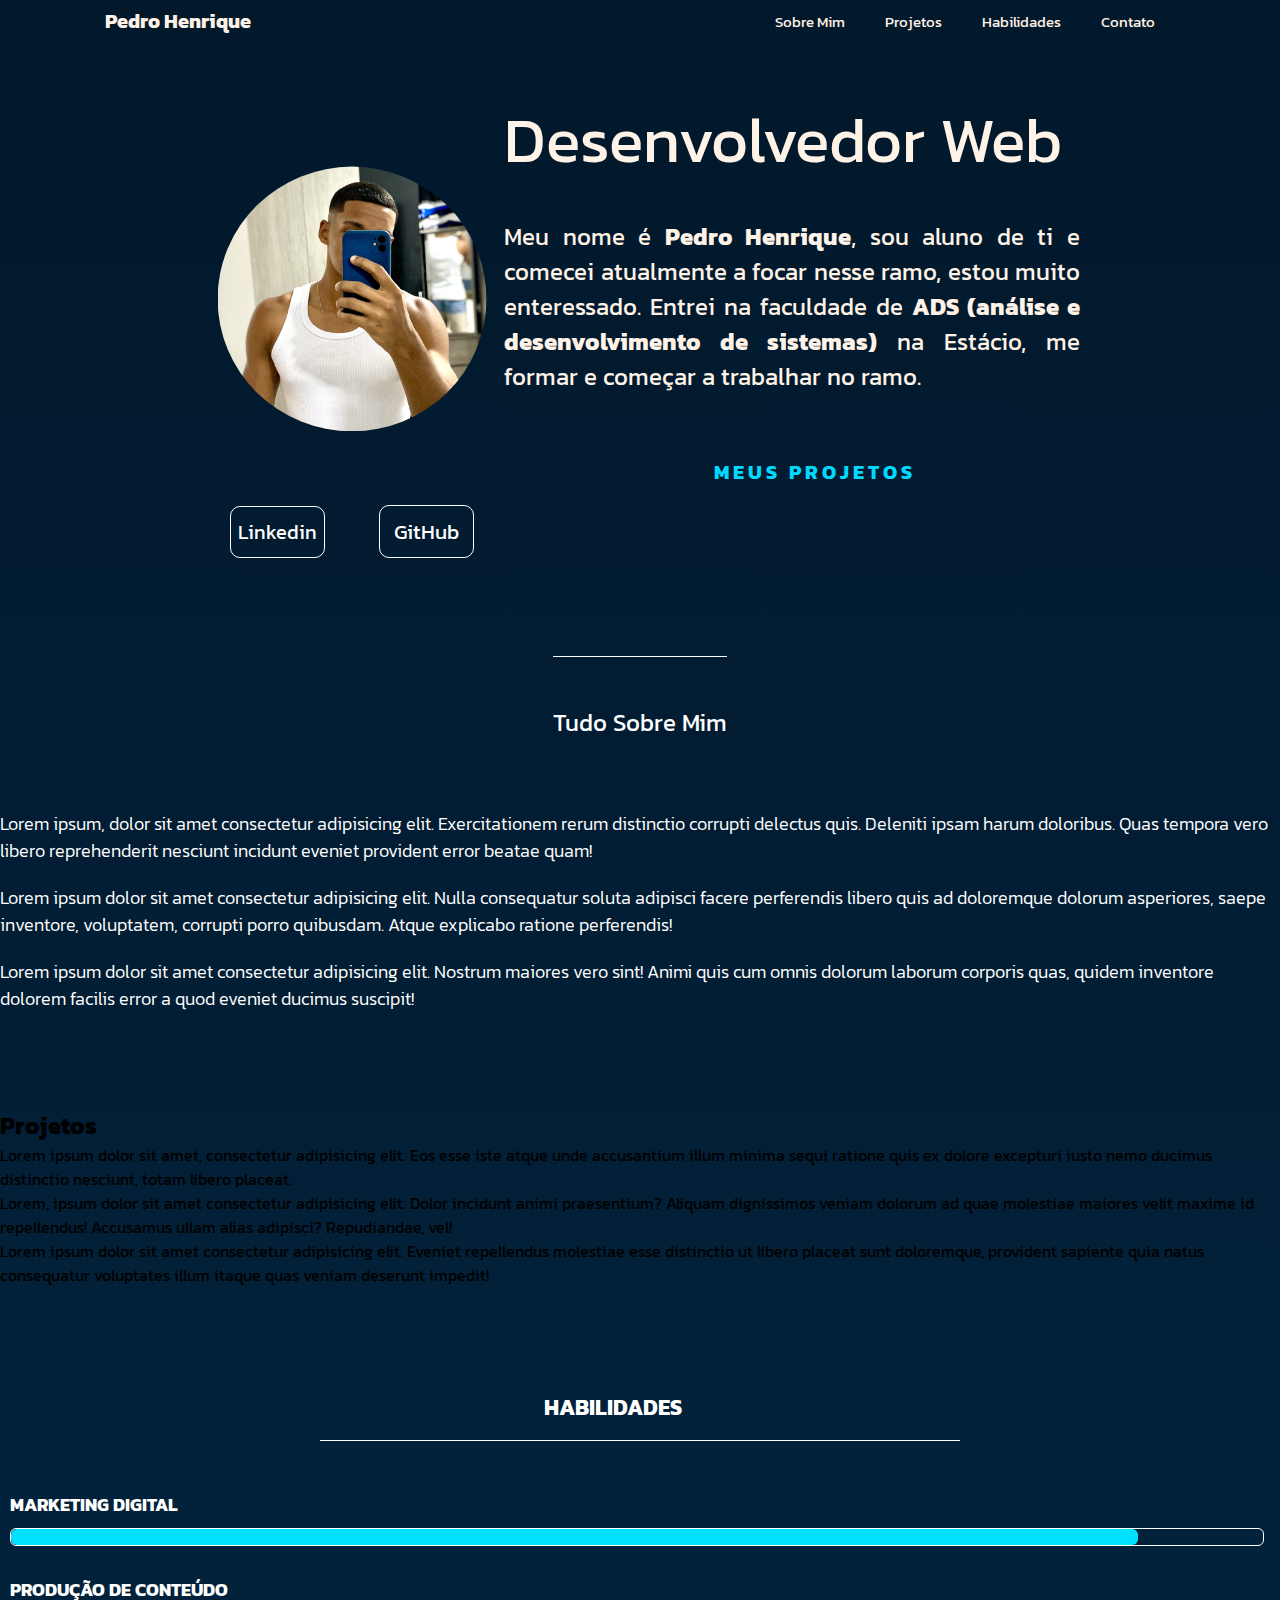
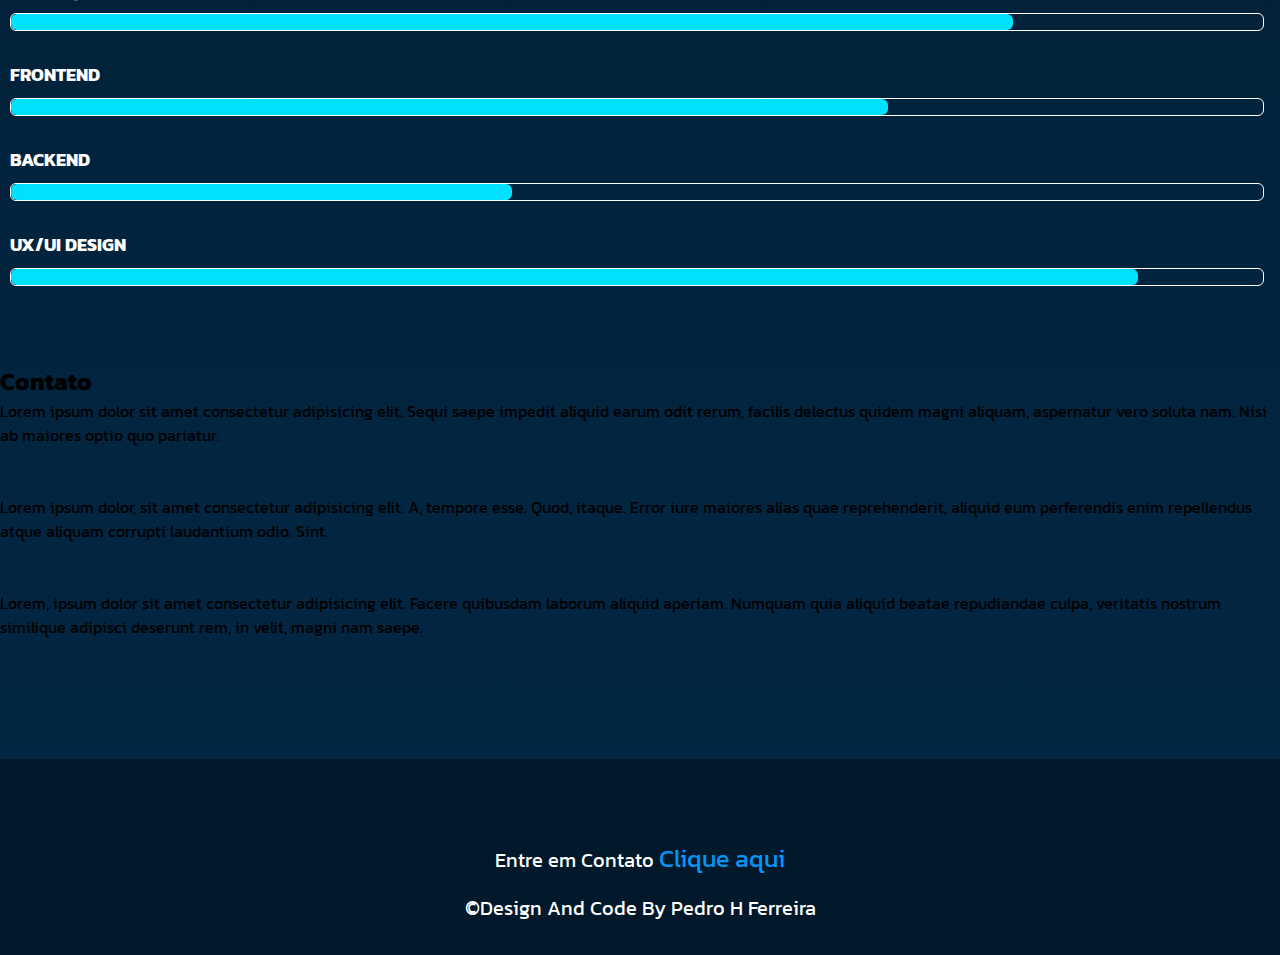
<file: index.html>
<!DOCTYPE html>
<html lang="PT-BR">
<head>
    <meta charset="UTF-8">
    <meta name="viewport" content="width=device-width, initial-scale=1.0">
    <title>Portifólio</title>
    <link rel="shortcut icon" href="assets/img/Logo PH.png" type="image/x-icon">

    <!-- CSS-->
    <link rel="stylesheet" href="assets/CSS/style.css">

    <!--Bootstrap Icons-->
    <link rel="stylesheet" href="https://cdn.jsdelivr.net/npm/bootstrap-icons@1.11.1/font/bootstrap-icons.css"
        integrity="sha384-4LISF5TTJX/fLmGSxO53rV4miRxdg84mZsxmO8Rx5jGtp/LbrixFETvWa5a6sESd" crossorigin="anonymous">
</head>
<body>
    <!--Botão voltar ao topo-->
    <div id="backToTop" class="fixed-button">
        <i class="bi bi-chevron-up"></i>
    </div>

    <!--Botão WhatsApp-->
    <div id="whatsappButton" class="fixed-button">
        <i class="bi bi-whatsapp"></i>
    </div>

    <!--Header-->
    <header class="cabecalho">
        <h1 class="titulo">Pedro Henrique</h1>
        <nav class="ancoras">    
            <a class="ancora" href="#sobre">Sobre Mim</a>
            <a class="ancora" href="#projetos">Projetos</a>
            <a class="ancora" href="#habilidades">Habilidades</a>
            <a class="ancora" href="#contato">Contato</a>    
        </nav> 
    </header>
    <!--Fim do Header-->
    
    <!--Main-->
    <main class="conteudo">
        <section class="conteudoo">
          <img class="foto" src="assets/img/ph.JPEG" alt="Minha Foto">
            <div class="conteudo-principal">
              <h1 class="tituloo">Desenvolvedor Web</h1>
              <p class="titulooo">Meu nome é <strong>Pedro Henrique</strong>, sou aluno de ti e comecei atualmente a focar nesse ramo, estou muito enteressado. Entrei na faculdade de <strong>ADS (análise e desenvolvimento de sistemas)</strong> na Estácio, me formar e começar a trabalhar no ramo.</p>
                <form action>
                    <a href="projetos.html" target="_blank" class="btn">
                        <span></span>
                        <span></span>
                        <span></span>
                        <span></span>
                        <h2>MEUS PROJETOS</h2>
                    </a>
                </form>
            </div>
        </section>   
            <button class="icon-1"><a class="logo-1" href="https://www.linkedin.com/in/pedro-henrique-ferreira-12ab19329/" target="_blank">Linkedin</a></button>
            <button class="icon-2"><a class="logo-2" href="https://github.com/Pedrinnxl08" target="_blank">GitHub</a></button>  
        
        <!--sobre Mim-->
        <section id="sobre" class="conteudo-secundario">
            <h2 class="conteudo-secundario-titulo">Tudo Sobre Mim </h2>
            <p class="conteudo-secundario-paragrafo">Lorem ipsum, dolor sit amet consectetur adipisicing elit. Exercitationem rerum distinctio corrupti delectus quis. Deleniti ipsam harum doloribus. Quas tempora vero libero reprehenderit nesciunt incidunt eveniet provident error beatae quam!</p>
            <p class="conteudo-secundario-paragrafo">Lorem ipsum dolor sit amet consectetur adipisicing elit. Nulla consequatur soluta adipisci facere perferendis libero quis ad doloremque dolorum asperiores, saepe inventore, voluptatem, corrupti porro quibusdam. Atque explicabo ratione perferendis!</p>
            <p class="conteudo-secundario-paragrafo">Lorem ipsum dolor sit amet consectetur adipisicing elit. Nostrum maiores vero sint! Animi quis cum omnis dolorum laborum corporis quas, quidem inventore dolorem facilis error a quod eveniet ducimus suscipit!</p>
        </section>
        <br>
        <br>
        <br>
        <br>
        <!-- Projetos -->
        <section id="projetos">
            <h2>Projetos</h2>
            <p>Lorem ipsum dolor sit amet, consectetur adipisicing elit. Eos esse iste atque unde accusantium illum minima sequi ratione quis ex dolore excepturi iusto nemo ducimus distinctio nesciunt, totam libero placeat.</p>
            <p>Lorem, ipsum dolor sit amet consectetur adipisicing elit. Dolor incidunt animi praesentium? Aliquam dignissimos veniam dolorum ad quae molestiae maiores velit maxime id repellendus! Accusamus ullam alias adipisci? Repudiandae, vel!</p>
            <p>Lorem ipsum dolor sit amet consectetur adipisicing elit. Eveniet repellendus molestiae esse distinctio ut libero placeat sunt doloremque, provident sapiente quia natus consequatur voluptates illum itaque quas veniam deserunt impedit!</p>
        </section>
        <br>
        <br>
        <br>
        <!-- habilidades -->    
        <div id="habilidades" class="container">       
            <div class="h-habilidades">
                <div class="h-title-habilidades">
                    <h2>Habilidades</h2>                    
                </div>
                <div class="item">
                    <div class="title">
                        <h2>Marketing Digital</h2>
                    </div>
                    <div class="icon">
                        <div class="percentual-90"></div>
                    </div>
                </div>

                <div class="item">
                    <div class="title">
                        <h2>Produção de Conteúdo</h2>
                    </div>
                    <div class="icon">
                        <div class="percentual-80"></div>
                    </div>
                </div>

                <div class="item">
                    <div class="title">
                        <h2>FrontEnd</h2>
                    </div>
                    <div class="icon">
                        <div class="percentual-70"></div>
                    </div>
                </div>

                <div class="item">
                    <div class="title">
                        <h2>BackEnd</h2>
                    </div>
                    <div class="icon">
                        <div class="percentual-40"></div>
                    </div>
                </div>

                <div class="item">
                    <div class="title">
                        <h2>UX/UI Design</h2>
                    </div>
                    <div class="icon">
                        <div class="percentual-90"></div>
                    </div>
                </div>
            </div>
        </div>    
        <br>
        <br>
        <!--Contato-->
        <section id="contato">
            <h2>Contato</h2>
            <p>Lorem ipsum dolor sit amet consectetur adipisicing elit. Sequi saepe impedit aliquid earum odit rerum, facilis delectus quidem magni aliquam, aspernatur vero soluta nam. Nisi ab maiores optio quo pariatur.</p>
            <br>
            <br>
            <p>Lorem ipsum dolor, sit amet consectetur adipisicing elit. A, tempore esse. Quod, itaque. Error iure maiores alias quae reprehenderit, aliquid eum perferendis enim repellendus atque aliquam corrupti laudantium odio. Sint.</p>
            <br>
            <br>
            <p>Lorem, ipsum dolor sit amet consectetur adipisicing elit. Facere quibusdam laborum aliquid aperiam. Numquam quia aliquid beatae repudiandae culpa, veritatis nostrum similique adipisci deserunt rem, in velit, magni nam saepe.</p>
        </section>
        <br>
        <br>
        <br>
    </main>
    <!--Fim do Main-->

    <!--Rodapé-->
    <section>
        <footer class="rodape">
            <p class="paragrafo-footer">Entre em Contato <a class="contato" href="#" target="_blank">Clique aqui</a></p>
            <p class="paragrafo-footer-dois">&copy;Design And Code By Pedro H Ferreira</p>
        </footer>
    </section>
    <!--Fim do Rodapé-->   

    <!--JavaScript-->
    <script src="assets/actionButton.js"></script>

</body>
</html>
</file>
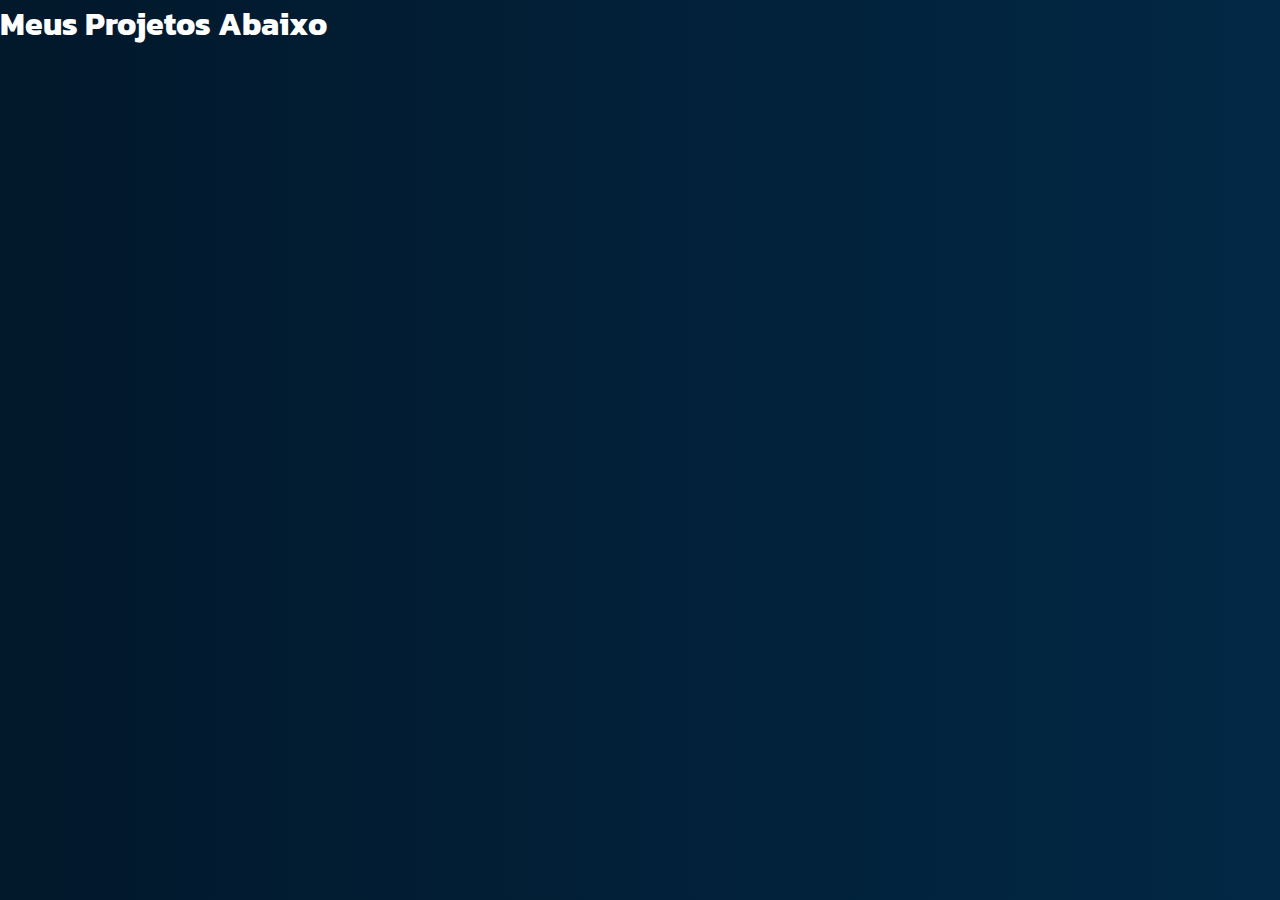
<file: projetos.html>
<!DOCTYPE html>
<html lang="pt-br">
<head>
    <meta charset="UTF-8">
    <meta name="viewport" content="width=device-width, initial-scale=1.0">
    <title>Projetos</title>
    <link rel="stylesheet" href="assets/CSS/style2.css">
    <link rel="shortcut icon" href="assets/img/Logo PH.png" type="image/x-icon">
</head>
<body>
    <h1> Meus Projetos Abaixo</h1>




    <!--Botão voltar ao topo-->
    <div id="backToTop" class="fixed-button">
        <i class="bi bi-chevron-up"></i>
    </div>
</body>
</html>
</file>
<file: assets/CSS/style.css>
@import url('https://fonts.googleapis.com/css2?family=Kanit:ital,wght@0,100;0,200;0,300;0,400;0,500;0,600;0,700;0,800;0,900;1,100;1,200;1,300;1,400;1,500;1,600;1,700;1,800;1,900&display=swap');

*{
    margin: 0;
    padding: 0;
    box-sizing: border-box;
    text-decoration: none;
}

html{
    scroll-behavior: smooth;
}

/* Estilizando a barra de rolagem */
::-webkit-scrollbar {
    width: 10px;
}

::-webkit-scrollbar-track {
    background-color: white;
}

::-webkit-scrollbar-thumb {
    background-color: #00d9ff;
    border-radius: 20px;
   height: 1px;
}

::-webkit-scrollbar-thumb:hover {
    background-color: #0197F6;
}

/* Fim da Barra de Rolagem */

body{
    background: linear-gradient(to bottom, #02182B, #022845);
    font-family: "Kanit", sans-serif;
    font-size: 100%;
}

/*Botões fixos*/
.fixed-button {
    position: fixed;
    display: none;
    align-items: center;
    justify-content: center;
    width: 50px;
    height: 50px;
    border-radius: 50%;
    background-color: var(--color-white);
    color: var(--color-black);
    cursor: pointer;
    z-index: 1000;
    opacity: 0;
    transition: opacity 0.5s ease, box-shadow 0.5s ease;
}

#backToTop {
    bottom: 20px;
    left: 20px;
    box-shadow: 0px 0px 10px rgba(0, 0, 0, 0.5); 
    background-color: white;
}

#whatsappButton {
    bottom: 20px;
    right: 20px;
    background-color: #25D366;
    box-shadow: 0px 0px 10px rgba(0, 255, 0, 0.5); 
    animation: pulse 2s infinite;
}

#whatsappButton i {
    font-size: 24px;
    color: #fff;
}

.fixed-button i {
    font-size: 24px;
}

@keyframes pulse {
    0% {
        transform: scale(1);
        box-shadow: 0 0 10px rgba(0, 255, 0, 0.5);
    }
    50% {
        transform: scale(1.1);
        box-shadow: 0 0 20px rgba(0, 255, 0, 0.7);
    }
    100% {
        transform: scale(1);
        box-shadow: 0 0 10px rgba(0, 255, 0, 0.5);
    }
}

/* fim dos Botões Fixos */

.cabecalho{
    display: flex;
    flex-direction: row;
    align-items: center;
    justify-content: space-between;
    padding: 5px; 
}

.titulo{
    color: #FFF2E7;
    font-size: 20px;
    padding: 1px 100px;
    
}

.ancoras{
    margin-left: 20px;
    color: #FFF2E7;
    transition: color 0.3s;
    display: flex;
    gap: 40px;
    padding: 1px 120px;
}

.ancora{
    font-family: "Kanit", sans-serif;
    color: #FFF2E7;
    font-weight: 50px;
    font-size: 15px;
    cursor: pointer;
}

.ancora:hover{
    color: #00d9ff;
    transform: scale(1.1);
    transition: transform 0.3s;
}

.conteudo{
    margin-bottom: 48px;
}

.conteudoo{
    display: flex;
    flex-direction: row;
    align-items: center;
    justify-content: space-around;
    margin-top: 50px;
    margin-left: 200px;
    margin-right: 200px;
}

.foto{
    padding: 2%;
    border-radius: 50%;
    height: 300px;
    width: 320px;
    justify-content: right;
}


/* Botões Redes Sociais */
.icon-1{
    width: 95px;
    height: 52px;
    margin-left: 230px;
    transition: color 0.3s;
    padding: 1px;
    align-items: center;
    margin-bottom: 50px;
    background-color: transparent;
    border: none;
    border-radius: 10px;
    font-family: "Kanit", sans-serif;
    border: white .5px solid;
    
}

.icon-1:hover{
    transform: scale(1.1);
    transition: transform 0.3s;
    background: linear-gradient(to bottom, #0197F6, #02182B);
    

}

.logo-1{
    color: white;
    font-size: 20px;
    
}

.logo-1:hover{
    color: white;    
}

.icon-2{
    width: 95px;
    height: 53px;
    margin-left: 50px;
    transition: color 0.3s;
    padding: 1px;
    align-items: center;
    margin-bottom: 50px;
    border: none;
    border-radius: 10px;
    font-family: "Kanit", sans-serif;
    background-color: transparent;
    border: white .5px solid;
    
}

.icon-2:hover{
    transform: scale(1.1);
    transition: transform 0.3s;
    background: linear-gradient(to bottom, black 60%, rgb(63, 63, 63));
}

.logo-2{
    color: white;
    font-size: 21px;
}

.logo-2:hover{
    color: white;
}

/* Fim dos Botões Redes Sociais */

.conteudo-principal{
    display: flex;
    flex-direction: column;
    gap: 32px;
}

.tituloo{
    font-family: "Kanit", sans-serif;
    font-weight: 400;
    font-size: 64px;
    color: #FFF2E7;
    
}

.titulooo{
    font-family: "Kanit", serif;
    font-weight: 400;
    font-size: 24px;
    color: #FFF2E7;
    text-align: justify;
    
}

/* Botão Meus Projetos */

.btn{
    font-family: "Kanit", sans-serif;
    position: relative;
    display: inline-block;
    padding: 12px 20px;
    color: #00d9ff;
    text-decoration: none;
    font-size: 13px;
    text-transform: uppercase;
    letter-spacing: 4px;
    font-weight: 700;
    margin-top: 20px;
    transition: .5s;
    overflow: hidden;
    margin-left: 190px;
}
.btn:hover{
    background: #0197F6;
    color: #fff;
    border-radius: 5px;
    box-shadow: 0 0 5px #0197F6,
        0 0 25px #0197F6,
        0 0 50px #0197F6,
        0 0 100px #0197F6;
}
.btn span{
    position: absolute;
    display: block;
}
.btn span:nth-child(1){
    top: 0;
    left: -100%;
    width: 100%;
    height: 4px;
    background: linear-gradient(90deg, transparent, #0197F6);
    animation: btn1 1s linear infinite;
}
@keyframes btn1{
    0%{
        left: -100%;
    }
    50%,
    100%{
        left: 100%;
    }
}
.btn span:nth-child(2){
    top: -100%;
    right: 0;
    width: 4px;
    height: 100%;
    background: linear-gradient(180deg, transparent, #0197F6);
    animation: btn2 1s linear infinite;
    animation-delay: .20s;
}
@keyframes btn2{
    0%{
        top: -100%;
    }
    50%,
    100%{
        top: 100%;
    }
}
.btn span:nth-child(3){
    bottom: 0;
    right: -100%;
    width: 100%;
    height: 4px;
    background: linear-gradient(270deg, transparent, #0197F6);
    animation: btn3 1s linear infinite;
    animation-delay: .45s;
}
@keyframes btn3{
    0%{
        right: -100%;
    }
    50%,
    100%{
        right: 100%;
    }
}
.btn span:nth-child(4){
    bottom: -100%;
    left: 0;
    width: 4px;
    height: 100%;
    background: linear-gradient(26deg, transparent, #0197F6);
    animation: btn4 1s linear infinite;
    animation-delay: .70s;
}
@keyframes btn4{
    0%{
        bottom: -100%;
    }
    50%,
    100%{
        bottom: 100%;
    }
}
@media (max-width: 405px){
    .botao{
        width: 90%;
    }
}

/* Fim do Botão Meus Projetos */


/* Sobre Mim*/
.conteudo-secundario{
    display: flex;
    flex-direction: column;
    align-items: center;
    gap: 20px;
    margin-top: 48px;
}

.conteudo-secundario-titulo{
    border-top: 0.1px solid white;
    padding-top: 48px;
    font-family: "Kanit", sans-serif;
    font-weight: 400;
    font-size: 24px;
    color: white;
    margin-bottom: 50px;
}

.conteudo-secundario-paragrafo{
font-family: "Kanit", sans-serif;
font-weight: 300;
font-size: 18px;
color:white;
}

/* Fim do Sobre Mim */


/* Projetos */






/*Fim dos projetos*/


/* Habilidades */
.container .h-habilidades{
    width: 100%;
    min-height: 100px;
    margin-bottom: 10px;
}
.container .h-habilidades .h-title-habilidades{
    width: 50%;
    min-height: 50px;
    border-bottom: .5px solid white;
    margin-bottom: 50px;
    margin-left: 25%;   
}
.container .h-habilidades .h-title-habilidades h2{
    margin-top: 5%;
    font-family: 'Kanit',sans-serif;
    font-weight: bold;
    font-size: 26px;
    text-transform: uppercase;
    color: white;
}
.container .h-habilidades .item{
    display: flex;
    flex-direction: row;
    align-items: center;
    width: 80%;
    margin-bottom: 20px;   
}
.container .h-habilidades .item .title{
    min-width: 200px;
}
.container .h-habilidades .item .title h2{
    font-family: 'Kanit',sans-serif;
    font-weight: bold;
    font-size: 18px;
    text-transform: uppercase;
    color: white;
}
.container .h-habilidades .item .icon{
    position: relative;
    width: 100%;
    height: 18px;
    overflow: hidden;
    border: 1px solid white;
    border-radius: 6px;
    background-color: transparent;
}

/* Percentuais habilidades */
.container .h-habilidades .item .icon .percentual-70{
    width: 70%;
    height: 100%;
    border-radius: 6px;
    background-color: #00E0FF;
}
.container .h-habilidades .item .icon .percentual-40{
    width: 40%;
    height: 100%;
    border-radius: 6px;
    background-color: #00E0FF;
}
.container .h-habilidades .item .icon .percentual-90{
    width: 90%;
    height: 100%;
    border-radius: 6px;
    background-color: #00E0FF;
}
.container .h-habilidades .item .icon .percentual-80{
    width: 80%;
    height: 100%;
    border-radius: 6px;
    background-color: #00E0FF;
}


/* Arquivo Media Queries para responsividade */

/* tablet 768x620 */
@media screen and ( max-width: 768px){
    .container .h-habilidades .item{
        display: flex;
        flex-direction: row;
        align-items: center;
        width: 100%;
        margin-bottom: 20px;
    }
}
/* mobile 425px */
@media screen and ( max-width: 425px){
    /* Habilidades */
    .container .h-habilidades .h-title-habilidades h2{
        margin-top: 5%;
        font-size: 22px;
    }
    .container .h-habilidades .item{
        display: flex;
        flex-direction: row;
        align-items: center;
        width: 100%;
        margin-bottom: 20px;
    }
    
}
/* mobile 375px */
@media screen and (max-width: 375px){
    .container .h-name{
        margin-top: 10%;
        margin-bottom: 50px;
    }
    .container .h-name h1{
        font-size: 28px;
    }
    .container .h-name h2{
        font-size: 22px;
    }  

}
    /* Habilidades */
    .container .h-habilidades .h-title-habilidades h2{
        margin-top: 5%;
        font-size: 22px;
        margin-left: 35%;
    }
    .container .h-habilidades .item{
        display: flex;
        flex-direction: column;
        align-items: center;
        margin-bottom: 20px;
        margin-left: 10px;
        width: 98%;
    }
    .container .h-habilidades .item .title{
        min-width: 100%;
        margin-bottom: 10px;
    }
    .container .h-habilidades .item .icon{
        width: 100%;
        margin-bottom: 10px;
    }

/* Fim das Habilidades */


/*Contato*/





/* Fim do Contato*/


.rodape{
    background-color: #02182B;
    text-align: center;
    padding: 32px;
}

.paragrafo-footer{
    padding-top: 48px;
    margin-bottom: 16px;
    font-size: 16px;
    color:white;
    font-size: 20px;
}

.paragrafo-footer-dois{
    color: white;
    font-size: 20px;

}

.contato{ 
    color: #0197F6;
    font-weight: 400;
    font-size: 25px;    
}

.contato:hover{
    color: #00ccff;
    transform: scale(1.1);
    transition: transform 0.3s;
}
</file>
<file: assets/CSS/style2.css>
@import url('https://fonts.googleapis.com/css2?family=Kanit:ital,wght@0,100;0,200;0,300;0,400;0,500;0,600;0,700;0,800;0,900;1,100;1,200;1,300;1,400;1,500;1,600;1,700;1,800;1,900&display=swap');

*{
    margin: 0;
    padding: 0;
    box-sizing: border-box;
    text-decoration: none;
}

html{
    scroll-behavior: smooth;
}

/* Estilizando a barra de rolagem */
::-webkit-scrollbar {
    width: 10px;
}

::-webkit-scrollbar-track {
    background-color: white;
}

::-webkit-scrollbar-thumb {
    background-color: #0197F6;
    border-radius: 20px;
   height: 1px;
}

::-webkit-scrollbar-thumb:hover {
    background-color: #022845;
}

body{
    background: linear-gradient(90deg, #02182B, #022845);
    font-family: "Kanit", sans-serif;
    font-size: 100%; 
}

h1{
    color: white;
}
</file>
